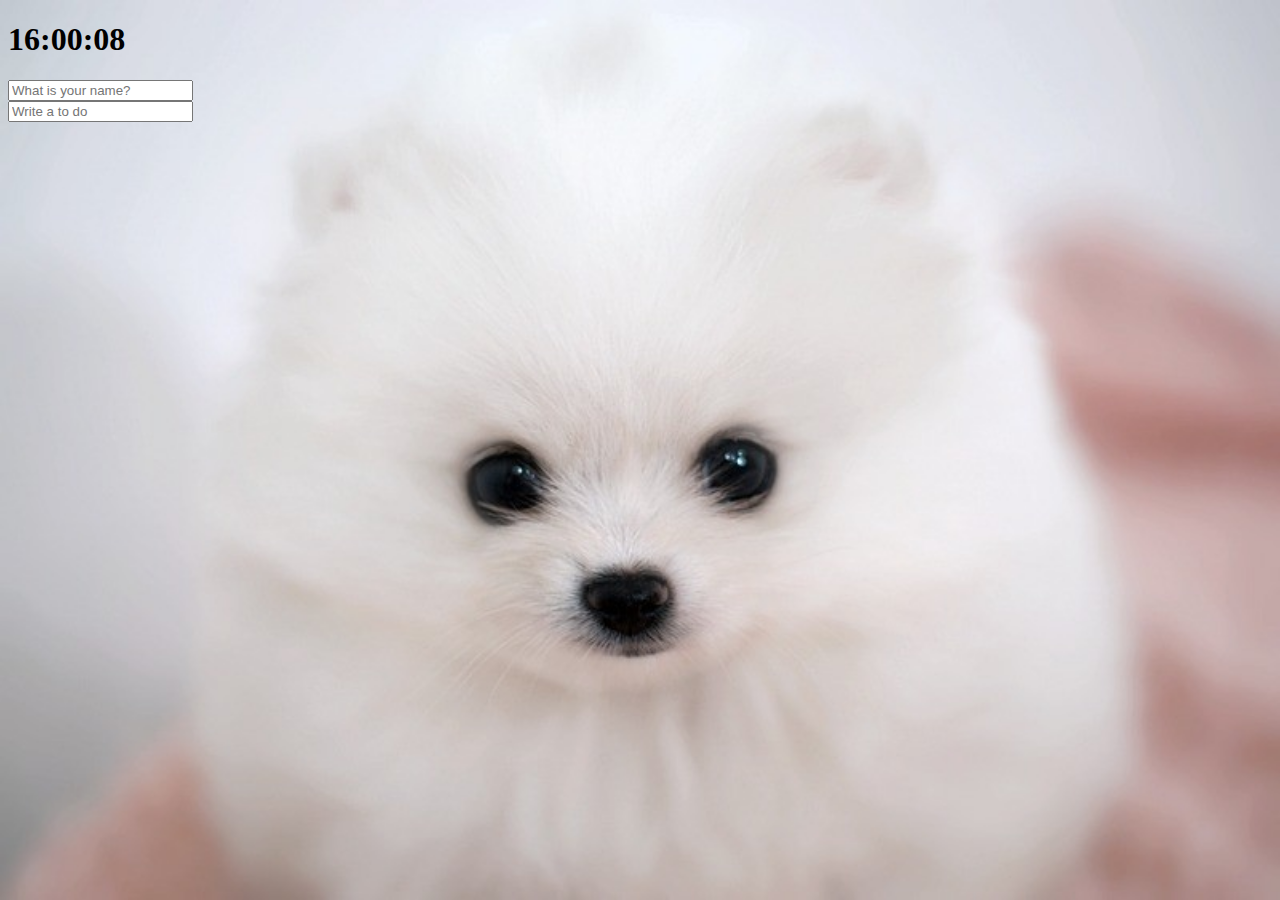
<file: page/index.html>
<!DOCTYPE html>
<html>
<head>
    <title>Something</title>
    <meta charset="utf-8" />
    <link rel="stylesheet" href="index.css"/>
</head>    
<body>
    <div class="js-clock">
        <h1>00:00</h1>
    </div>
    <form class="js-form form">
        <input type="text" placeholder="What is your name?"/>
    </form>
    <h4 class="js-grettings grettings"></h4>
    <form class="js-toDoForm">
        <input type="text" placeholder="Write a to do">    
    </form>
    <ul class="js-toDoList">
    </ul>
    <span class="js-weather"></span>
    <script src="clock.js"></script>
    <script src="gretting.js"></script>
    <script src="todo.js"></script>
    <script src="bg.js"></script>
    <script src="weather.js"></script>
</body>

</html>
</file>
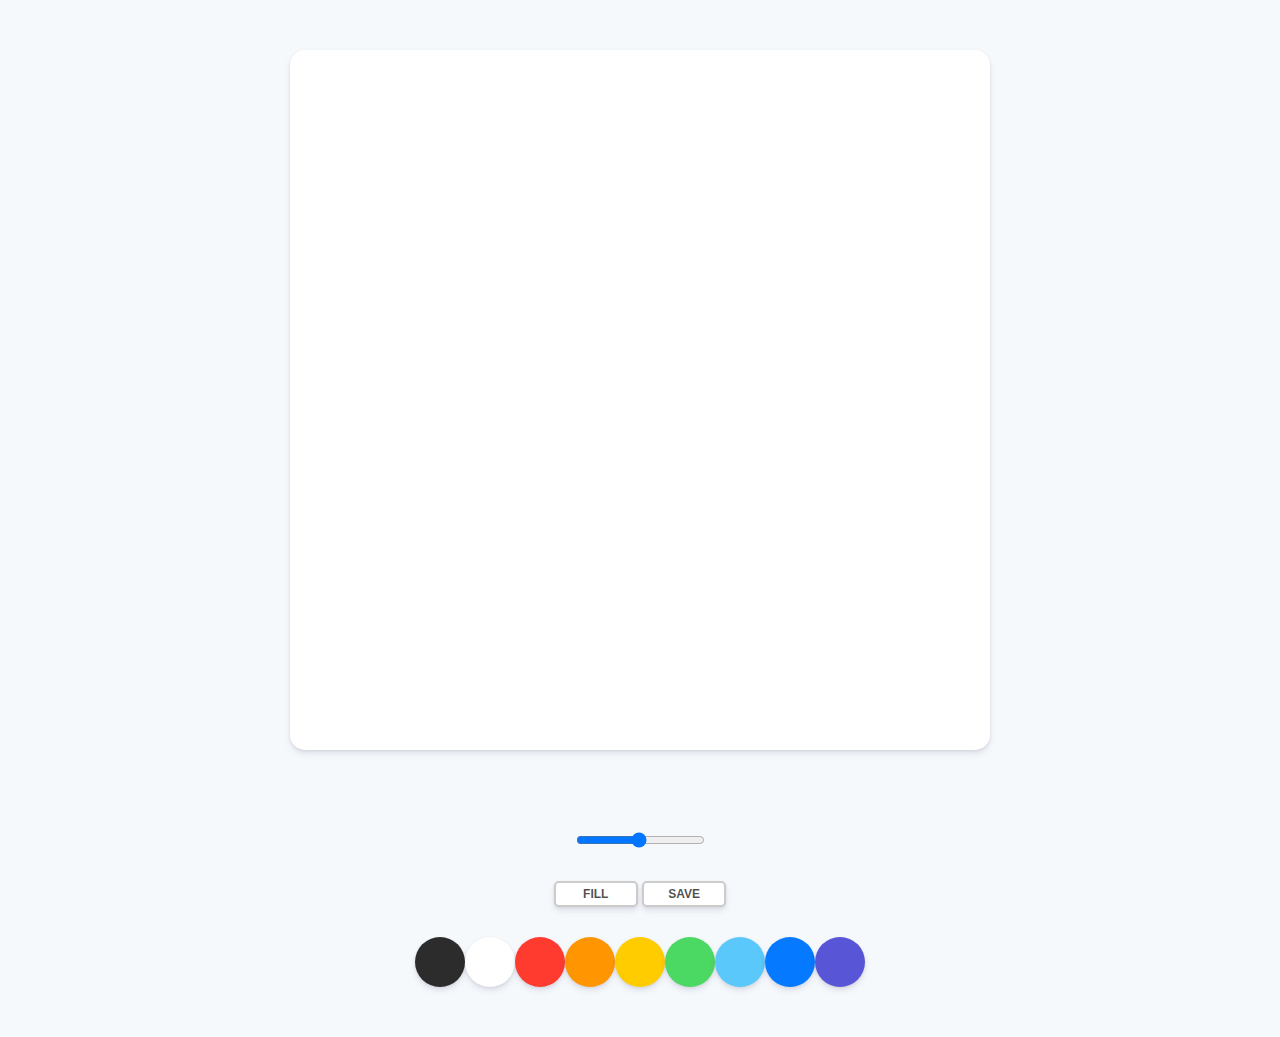
<file: paint/index.html>
<!DOCTYPE html>
<html lang="en">

<head>
    <meta charset="UTF-8">
    <meta name="viewport" content="width=device-width, initial-scale=1.0">
    <link rel="stylesheet" href="style.css" />
    <title>PaintJs</title>
</head>

<body>
    <canvas id="jsCanvas" class="canvas"></canvas>
    <div class="controls">
        <div class="controls__range">
            <input type="range" id="jsRange" min="0.1" max="5.0" value="2.5" step="0.1">
        </div>
        <div class="controls__btns">
            <button id="jsMode">Fill</button>
            <button id="jsSave">Save</button>
        </div>
        <div class="controls__colors" id="jsColors">
            <div class="controls__color jsColor" style="background-color:#2c2c2c"></div>
            <div class="controls__color jsColor" style="background-color:white"></div>
            <div class="controls__color jsColor" style="background-color:#FF3B30"></div>
            <div class="controls__color jsColor" style="background-color:#FF9500"></div>
            <div class="controls__color jsColor" style="background-color:#FFCC00"></div>
            <div class="controls__color jsColor" style="background-color:#4CD963"></div>
            <div class="controls__color jsColor" style="background-color:#5AC8FA"></div>
            <div class="controls__color jsColor" style="background-color:#0579FF"></div>
            <div class="controls__color jsColor" style="background-color:#5856D6"></div>
        </div>
    </div>
    <script src="app.js"></script>
</body>

</html>
</file>
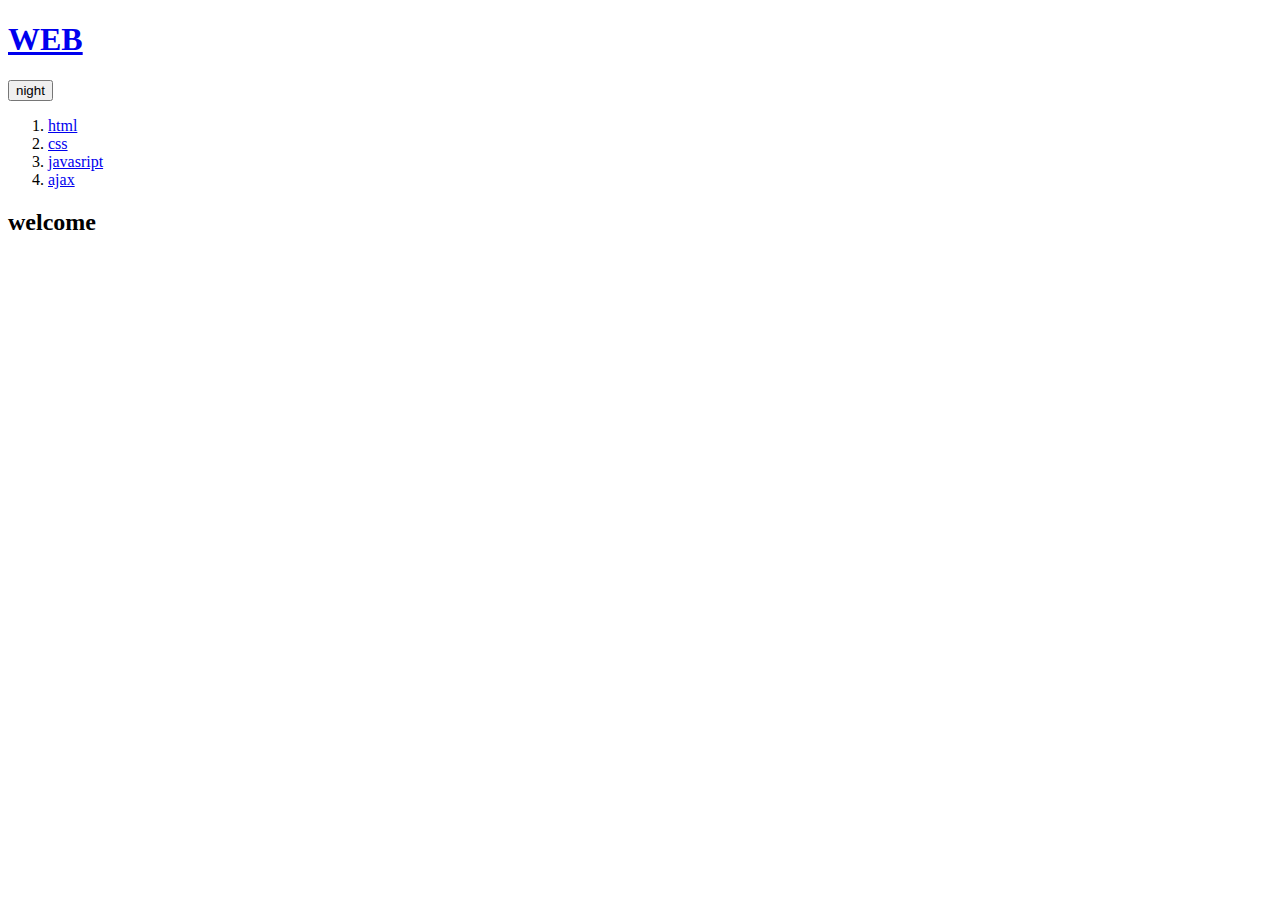
<file: study/ajax/index.html>
<!doctype html>
<html>

<head>
  <title>WEB1 - Welcome</title>
  <meta charset="utf-8">
  <script src="https://ajax.googleapis.com/ajax/libs/jquery/3.2.1/jquery.min.js"></script>
  <script src="colors.js"></script>
  <script src="fetch-master/fetch.js"></script>
</head>

<body>
  <h1><a href="index.html">WEB</a></h1>
  <input id="night_day" type="button" value="night" onclick="nightDayHandler(this);">
  <ol id='nav'>
  </ol>
  
  <article></article>

  <script>
    function fn_onclick(sid){
      fetch(sid).then(function(response){
        console.log(response);
        if(response.status === 200){
          response.text().then(function(text){
            document.querySelector('article').innerHTML = text;
          })
        }else{
          alert("404");
        }
      })
    }
    if(window.location.hash){
        console.log(location.hash);
        fn_onclick(location.hash.substr(2));
    }else{
      fn_onclick('welcome');
    }


    fetch('list').then(function(response){
        //console.log(response);
        if(response.status === 200){
          response.text().then(function(text){
            let txt = text.split(',');
            for(var i =0; i< txt.length; i++){
              let te = txt[i].trim();
              document.querySelector('#nav').innerHTML += '<li><a href="#!'+te+'" onclick="fn_onclick(\''+te+'\')">'+te+'</a></li>';
            }
          })
        }else{
          alert("404");
        }
      })

  </script>
</body>

</html>
</file>
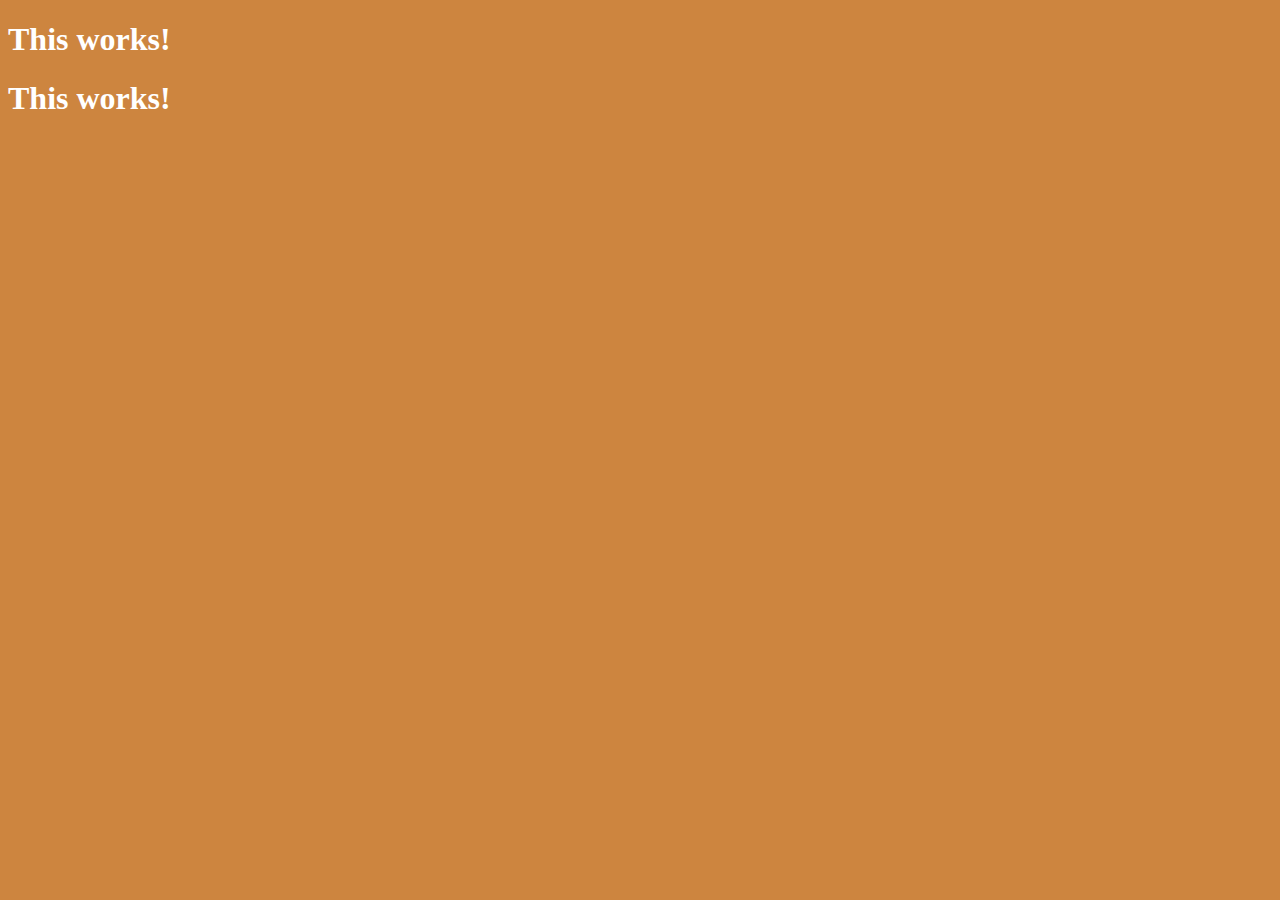
<file: study/indexFile/index.html>
<!DOCTYPE html>
<html lang="kr">
<head>
    <meta charset="UTF-8">
    <link href="index.css" rel="stylesheet">
    <script type="text/javascript" src="index.js"></script>
    <title>document title</title>
</head>
<body>
    <h1>This works!</h1>
    <h1 id="title" class="btn">This works!</h1>

    

</body>
<script type="text/javascript" >
    const title = document.querySelector("#title");
    const CLICKED_CLASS = "clicked";
   


    function handleClick(){
        /*//const currentClassName = title.className;
        const hasClassName = title.classList.contains(CLICKED_CLASS);
        //if(currentClassName !== CLICKED_CLASS){
            //title.className =  CLICKED_CLASS;
        if(hasClassName){
            title.classList.remove(CLICKED_CLASS);
        }else{
            title.classList.add(CLICKED_CLASS);
            //title.className =  "";
        }*/
        title.classList.toggle(CLICKED_CLASS);
    }


    function init() {
        title.addEventListener("click",handleClick);
    }
    init();

</script>
</html>
</file>
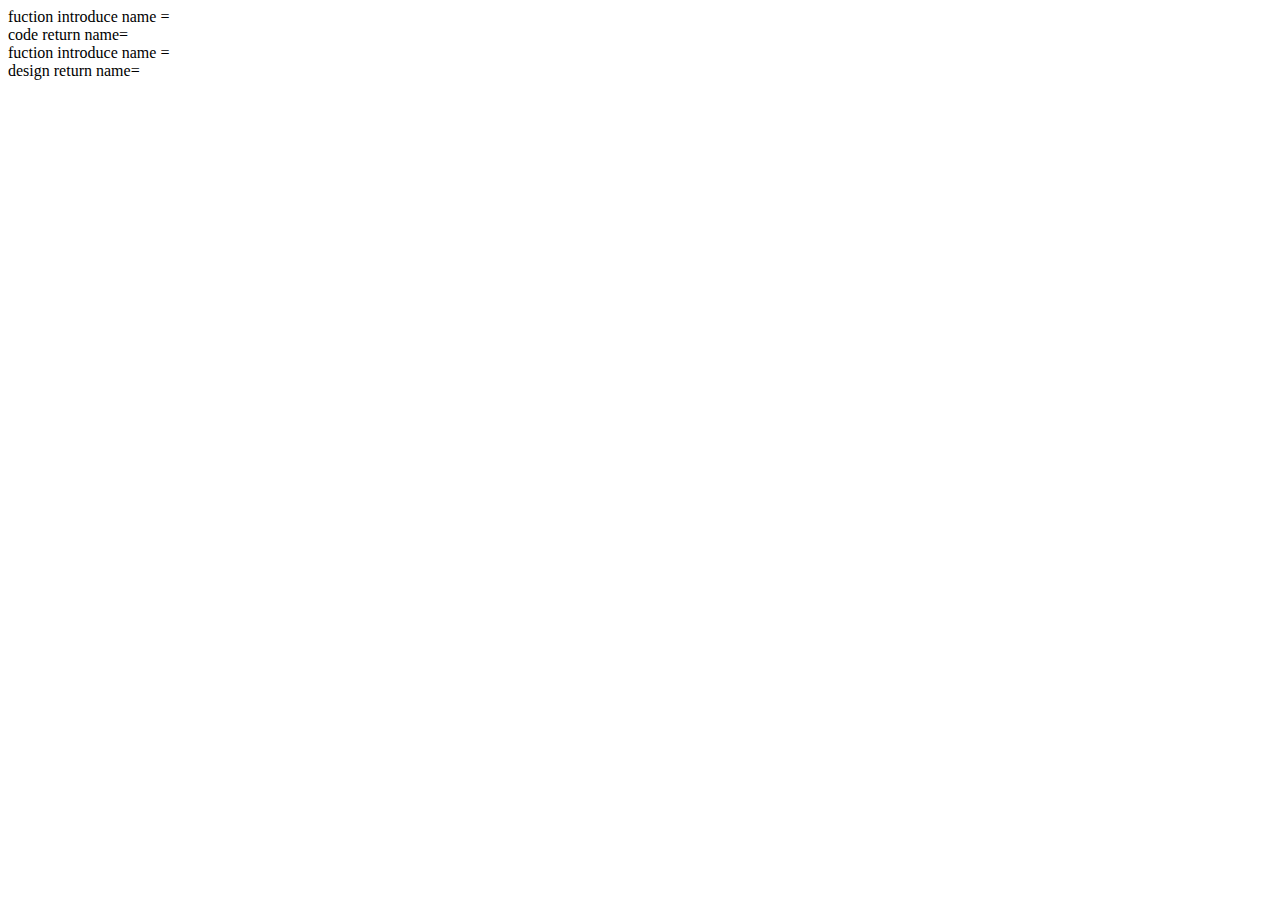
<file: study/prototype/index.html>
<html>
<head>
    <title></title>
    <script>

        /* 
        상속시 객체 prototype 을 사용 
        */
        function Person(name){
            this.name = name;
        }
        Person.prototype.name = null;
        Person.prototype.introduce = function(){
            return 'fuction introduce name = ' + name;
        }

        function Programmer(name){
            this.name = name;
        }
        Programmer.prototype = new Person();
        Programmer.prototype.code = function(){
            return 'code return name= ' + name;
        }

        function Designer(name){
            this.name = name;
        }
        Designer.prototype = new Person();
        Designer.prototype.design = function(){
            return 'design return name= ' + name;
        }

        var p1 = new Programmer('pro');
        document.write(p1.introduce()+ "<br>");
        document.write(p1.code()+ "<br>");
        
        var p2 = new Designer('design');
        document.write(p2.introduce()+ "<br>");
        document.write(p2.design()+ "<br>");


        /*
        ※ prototype chain 
        순차적으로 프로토타입에 저장되어있는 데이터 확인
        최하위부터 최상위 까지 순서대로 조회함

        객체 상속 받을때 new Obj(); 으로 생성 
        Obj.prototype 으로 받을 경우 상위 객체에 영향을 주게됨

        */


        var arr = new Array('a','b','c','d','e');
        function getRandomValueFromArray(arr){
            var index = Math.floor(arr.length*Math.random());
            return arr[index];
        }

        console.log(getRandomValueFromArray(arr));


        /* prototype 확장을 통해 api 공통 내장 객체 확장이 가능 */
        Array.prototype.random = function() {
            var index = Math.floor(this.length*Math.random());
            return this[index];
        }

        console.log(arr.random());





    </script>
</head>
<body>
    
</body>
</html>
</file>
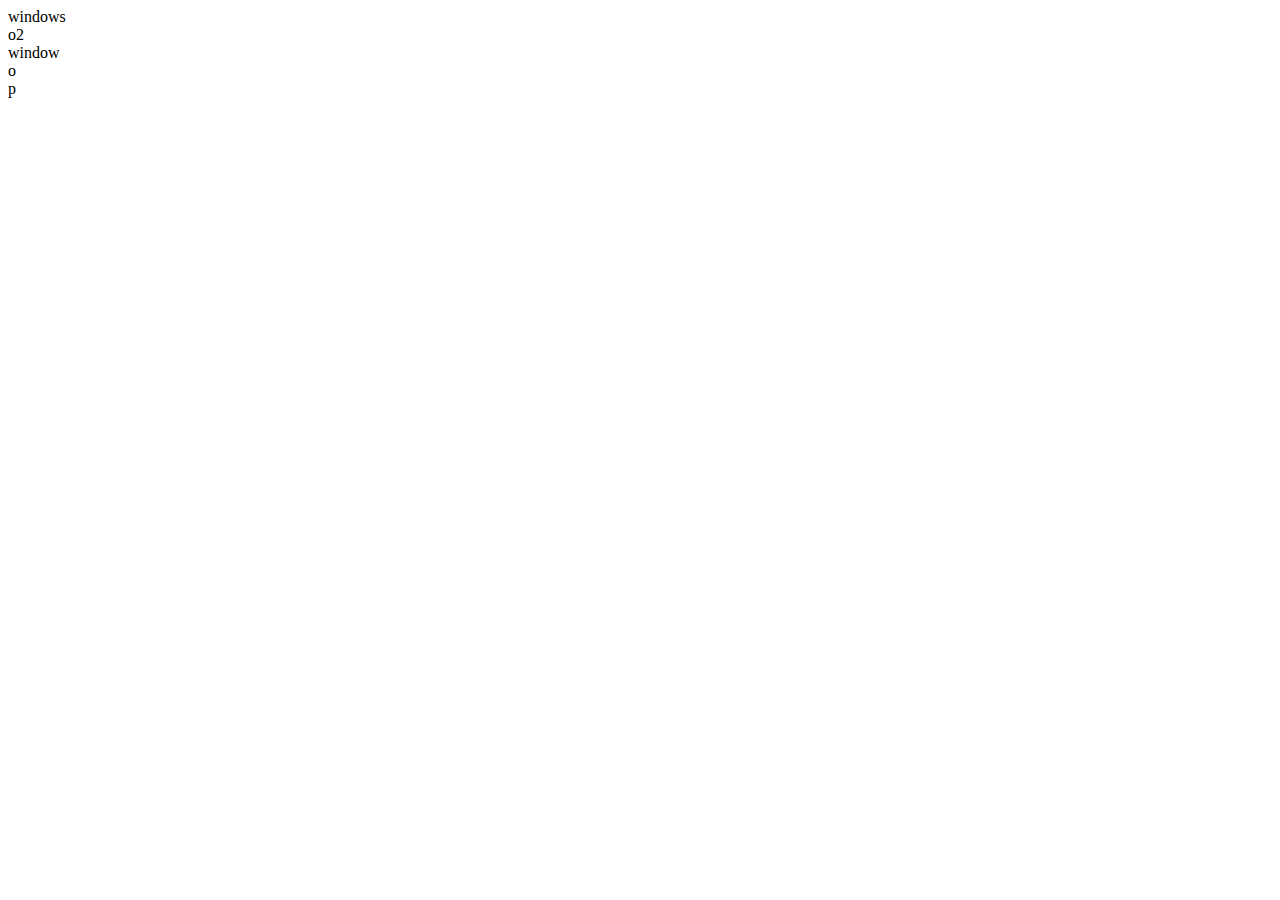
<file: study/this/index.html>
<html>
<head>
    <title>this</title>
<head>
    <script>
        var funcThis = null;

        /* 전역 프로퍼티 */
        function Func(){
            funcThis = this;
        }

        var o1 = Func();
        if(funcThis === window){
            document.write('windows </br>');
        }

        /* o2 생성자가 만든 프로퍼티 */
        var o2 = new Func();
        if(funcThis === o2){
            document.write('o2 </br>');
        }

        /* 
        생성자가 만든 프로퍼티 this 로 사용
        */

        var o = {};
        var p = {};

        function fun(){
            switch(this){
                case o:
                document.write('o<br />');
                break;
                case p:
                document.write('p<br />');
                break;
                case window:
                document.write('window<br />');
                break;
            }
        }
        fun();
        fun.apply(o);
        fun.apply(p);

    </script>
<body>
    
</body>
</html>
</file>
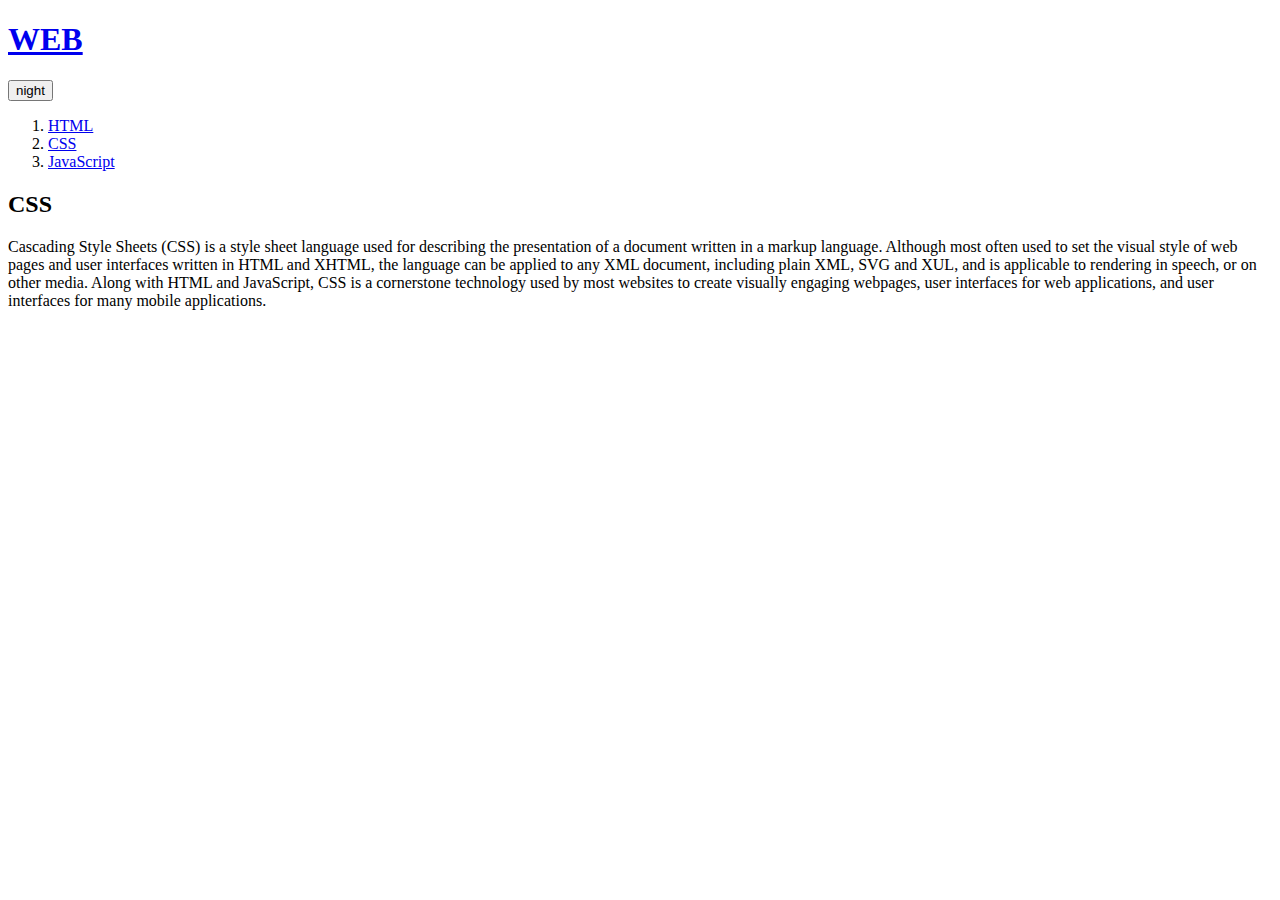
<file: study/ajax/2.html>
<!doctype html>
<html>
<head>
  <title>WEB1 - CSS</title>
  <meta charset="utf-8">
  <script src="https://ajax.googleapis.com/ajax/libs/jquery/3.2.1/jquery.min.js"></script>
  <script src="colors.js"></script>
</head>
<body>
  <h1><a href="index.html">WEB</a></h1>
  <input id="night_day" type="button" value="night" onclick="
    nightDayHandler(this);
  ">
  <ol>
    <li><a href="1.html">HTML</a></li>
    <li><a href="2.html">CSS</a></li>
    <li><a href="3.html">JavaScript</a></li>
  </ol>
  <h2>CSS</h2>
  <p>
    Cascading Style Sheets (CSS) is a style sheet language used for describing the presentation of a document written in a
    markup language. Although most often used to set the visual style of web pages and user interfaces written in HTML and
    XHTML, the language can be applied to any XML document, including plain XML, SVG and XUL, and is applicable to rendering
    in speech, or on other media. Along with HTML and JavaScript, CSS is a cornerstone technology used by most websites to
    create visually engaging webpages, user interfaces for web applications, and user interfaces for many mobile
    applications.
  </p>
</body>
</html>
</file>
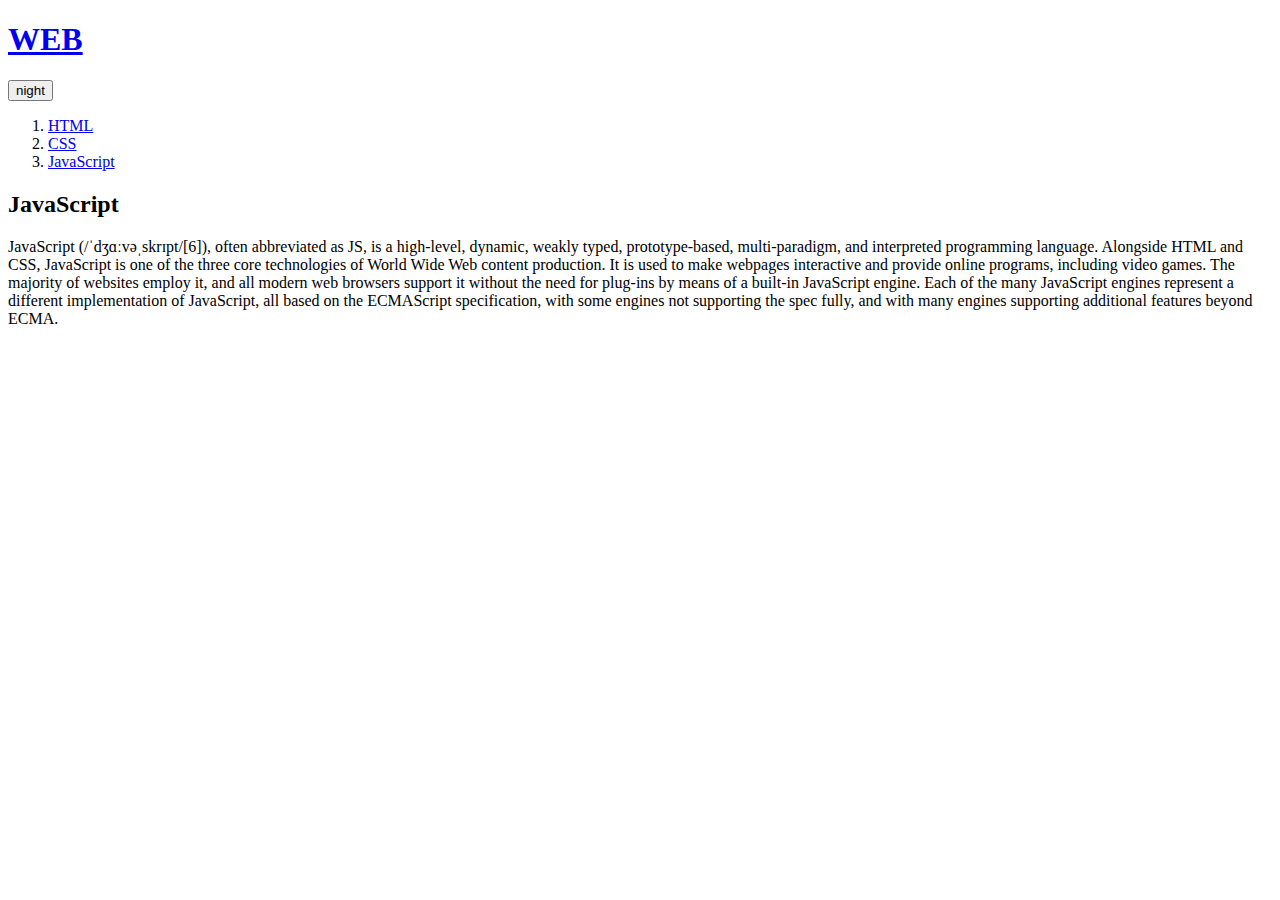
<file: study/ajax/3.html>
<!doctype html>
<html>
<head>
  <title>WEB1 - JavaScript</title>
  <meta charset="utf-8">
  <script src="https://ajax.googleapis.com/ajax/libs/jquery/3.2.1/jquery.min.js"></script>
  <script src="colors.js"></script>
</head>
<body>
  <h1><a href="index.html">WEB</a></h1>
  <input id="night_day" type="button" value="night" onclick="
    nightDayHandler(this);
  ">
  <ol>
    <li><a href="1.html">HTML</a></li>
    <li><a href="2.html">CSS</a></li>
    <li><a href="3.html">JavaScript</a></li>
  </ol>
  <h2>JavaScript</h2>
  <p>
    JavaScript (/ˈdʒɑːvəˌskrɪpt/[6]), often abbreviated as JS, is a high-level, dynamic, weakly typed, prototype-based, multi-paradigm, and interpreted programming language. Alongside HTML and CSS, JavaScript is one of the three core technologies of World Wide Web content production. It is used to make webpages interactive and provide online programs, including video games. The majority of websites employ it, and all modern web browsers support it without the need for plug-ins by means of a built-in JavaScript engine. Each of the many JavaScript engines represent a different implementation of JavaScript, all based on the ECMAScript specification, with some engines not supporting the spec fully, and with many engines supporting additional features beyond ECMA.
  </p>
</body>
</html>
</file>
<file: page/index.css>
body{
    background: black;
}


.form,
.grettings {
    display: none;
}

.showing{
    display: block;
}

@keyframes fadeIn{
    from {
        opacity: 0;
    }
    to {
        opacity: 1;
    }
}

.bgImage{
    position: absolute;
    top: 0;
    left: 0;
    width:100%;
    height: 100%;
    z-index: -1;
    animation: fadeIn 1s linear;
}
</file>
<file: study/indexFile/index.css>
body {
    background-color: peru;
}
h1{
    color: white;
}

.btn {
    cursor: pointer;
}

/*
#title {
    color: blue;
}
*/

.clicked{
    color: chartreuse;
}
</file>
<file: paint/style.css>
@import "reset.css";
body {
  background-color: #f6f9fc;
  font-family: -apple-system, BlinkMacSystemFont, "Segoe UI", Roboto, Oxygen,
    Ubuntu, Cantarell, "Open Sans", "Helvetica Neue", sans-serif;
  display: flex;
  flex-direction: column;
  align-items: center;
  padding: 50px 0px;
}

.canvas {
  width: 700px;
  height: 700px;
  background-color: white;
  border-radius: 15px;
  box-shadow: 0 4px 6px rgba(50, 50, 93, 0.11), 0 1px 3px rgba(0, 0, 0, 0.08);
}

.controls {
  margin-top: 80px;
  display: flex;
  flex-direction: column;
  align-items: center;
}

.controls .controls__btns {
  margin-bottom: 30px;
}

.controls__btns button {
  all: unset;
  cursor: pointer;
  background-color: white;
  padding: 5px 0px;
  width: 80px;
  text-align: center;
  border-radius: 5px;
  box-shadow: 0 4px 6px rgba(50, 50, 93, 0.11), 0 1px 3px rgba(0, 0, 0, 0.08);
  border: 2px solid rgba(0, 0, 0, 0.2);
  color: rgba(0, 0, 0, 0.7);
  text-transform: uppercase;
  font-weight: 800;
  font-size: 12px;
}

.controls__btns button:active {
  transform: scale(0.98);
}

.controls .controls__colors {
  display: flex;
}

.controls__colors .controls__color {
  width: 50px;
  height: 50px;
  border-radius: 25px;
  cursor: pointer;
  box-shadow: 0 4px 6px rgba(50, 50, 93, 0.11), 0 1px 3px rgba(0, 0, 0, 0.08);
}

.controls .controls__range {
  margin-bottom: 30px;
}
</file>
